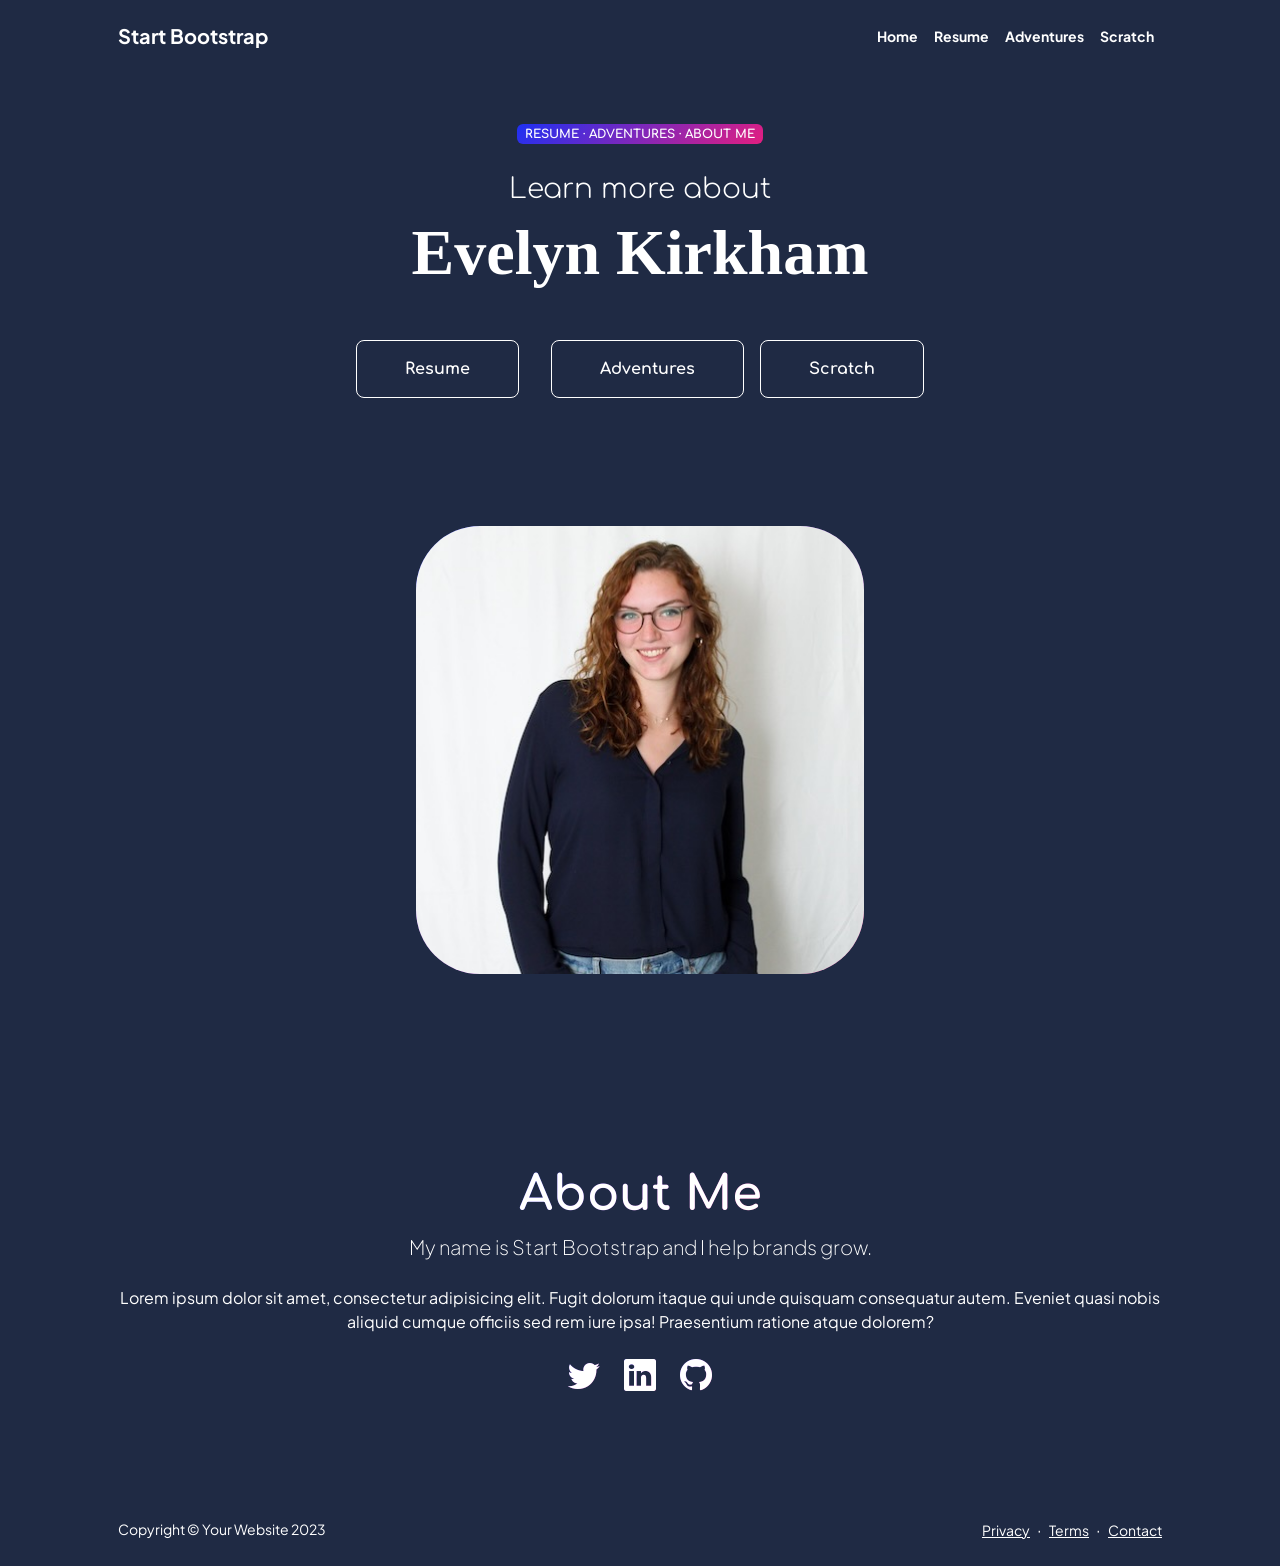
<file: website/index.html>
<!DOCTYPE html>
<html lang="en">
    <head>
        <meta charset="utf-8" />
        <meta name="viewport" content="width=device-width, initial-scale=1, shrink-to-fit=no" />
        <meta name="description" content="" />
        <meta name="author" content="" />
        <title>Personal - Start Bootstrap Theme</title>
        <!-- Favicon-->
        <link rel="icon" type="image/x-icon" href="assets/favicon.ico" />
        <!-- Custom Google font-->
        <link rel="preconnect" href="https://fonts.googleapis.com" />
        <link rel="preconnect" href="https://fonts.gstatic.com" crossorigin />
        <link href="https://fonts.googleapis.com/css2?family=Comfortaa:wght@300;400;500;600;700&amp;family=Plus+Jakarta+Sans:wght@100;200;300;400;500;600;700;800;900&amp;display=swap" rel="stylesheet" />
        <!-- Bootstrap icons-->
        <link href="https://cdn.jsdelivr.net/npm/bootstrap-icons@1.8.1/font/bootstrap-icons.css" rel="stylesheet" />
        <!-- Core theme CSS (includes Bootstrap)-->
        <link href="css/styles.css" rel="stylesheet" />
    </head>
    <body class="index-page d-flex flex-column h-100">
        <main class="flex-shrink-0">
            <!-- Navigation-->
            <nav class="navbar navbar-expand-lg navbar-light bg-white py-3">
                <div class="container px-5">
                    <a class="navbar-brand" href="index.html"><span class="fw-bolder text-primary">Start Bootstrap</span></a>
                    <button class="navbar-toggler" type="button" data-bs-toggle="collapse" data-bs-target="#navbarSupportedContent" aria-controls="navbarSupportedContent" aria-expanded="false" aria-label="Toggle navigation"><span class="navbar-toggler-icon"></span></button>
                    <div class="collapse navbar-collapse" id="navbarSupportedContent">
                        <ul class="navbar-nav ms-auto mb-2 mb-lg-0 small fw-bolder">
                            <li class="nav-item"><a class="nav-link" href="index.html">Home</a></li>
                            <li class="nav-item"><a class="nav-link" href="resume.html">Resume</a></li>
                            <li class="nav-item"><a class="nav-link" href="adventures.html">Adventures</a></li>
                            <li class="nav-item"><a class="nav-link" href="scratch.html">Scratch</a></li>
                        </ul>
                    </div>
                </div>
            </nav>
            <!-- Header-->
            <header class="py-5">
                <div class="container px-5 pb-5">
                    <div class="row gx-5 align-items-center">
                        <div class="col-xxl-5">
                            <!-- Header text content-->
                            <div class="text-center text-xxl-start">
                                <div class="badge bg-gradient-primary-to-secondary text-white mb-4"><div class="text-uppercase subheader-font">Resume &middot; Adventures &middot; About Me</div></div>
                                <div class="fs-3 fw-light text-muted hero-subhead subheader-font">Learn more about</div>
                                <h1 class="display-3 fw-bolder mb-5"><span class="hero-name d-inline">Evelyn Kirkham</span></h1>
                                <div class="d-grid gap-3 d-sm-flex justify-content-sm-center justify-content-xxl-start mb-3">
                                    <a class="btn btn-primary btn-lg px-5 py-3 me-sm-3 fs-6 fw-bolder hero-action-btn" href="resume.html">Resume</a>
                                    <a class="btn btn-outline-dark btn-lg px-5 py-3 fs-6 fw-bolder hero-action-btn" href="adventures.html">Adventures</a>
                                    <a class="btn btn-outline-dark btn-lg px-5 py-3 fs-6 fw-bolder hero-action-btn" href="scratch.html">Scratch</a>
                                </div>
                            </div>
                        </div>
                        <div class="col-xxl-7">
                            <!-- Header profile picture-->
                            <div class="d-flex justify-content-center mt-5 mt-xxl-0">
                                <div class="profile bg-gradient-primary-to-secondary">
                                    <img class="profile-img" src="assets/IMG_9509_Original.jpeg" alt="Profile photo" />
                                </div>
                            </div>
                        </div>
                    </div>
                </div>
            </header>
            <!-- About Section-->
            <section class="bg-light py-5">
                <div class="container px-5">
                    <div class="row gx-5 justify-content-center">
                        <div class="col-xxl-8">
                            <div class="text-center my-5">
                                <h2 class="display-5 fw-bolder subheader-font"><span class="text-gradient d-inline">About Me</span></h2>
                                <p class="lead fw-light mb-4">My name is Start Bootstrap and I help brands grow.</p>
                                <p class="text-muted">Lorem ipsum dolor sit amet, consectetur adipisicing elit. Fugit dolorum itaque qui unde quisquam consequatur autem. Eveniet quasi nobis aliquid cumque officiis sed rem iure ipsa! Praesentium ratione atque dolorem?</p>
                                <div class="d-flex justify-content-center fs-2 gap-4">
                                    <a class="text-gradient" href="#!"><i class="bi bi-twitter"></i></a>
                                    <a class="text-gradient" href="#!"><i class="bi bi-linkedin"></i></a>
                                    <a class="text-gradient" href="#!"><i class="bi bi-github"></i></a>
                                </div>
                            </div>
                        </div>
                    </div>
                </div>
            </section>
        </main>
        <!-- Footer-->
        <footer class="bg-white py-4 mt-auto">
            <div class="container px-5">
                <div class="row align-items-center justify-content-between flex-column flex-sm-row">
                    <div class="col-auto"><div class="small m-0">Copyright &copy; Your Website 2023</div></div>
                    <div class="col-auto">
                        <a class="small" href="#!">Privacy</a>
                        <span class="mx-1">&middot;</span>
                        <a class="small" href="#!">Terms</a>
                        <span class="mx-1">&middot;</span>
                        <a class="small" href="#!">Contact</a>
                    </div>
                </div>
            </div>
        </footer>
        <!-- Bootstrap core JS-->
        <script src="https://cdn.jsdelivr.net/npm/bootstrap@5.2.3/dist/js/bootstrap.bundle.min.js"></script>
        <!-- Core theme JS-->
        <script src="js/scripts.js"></script>
    </body>
</html>
</file>
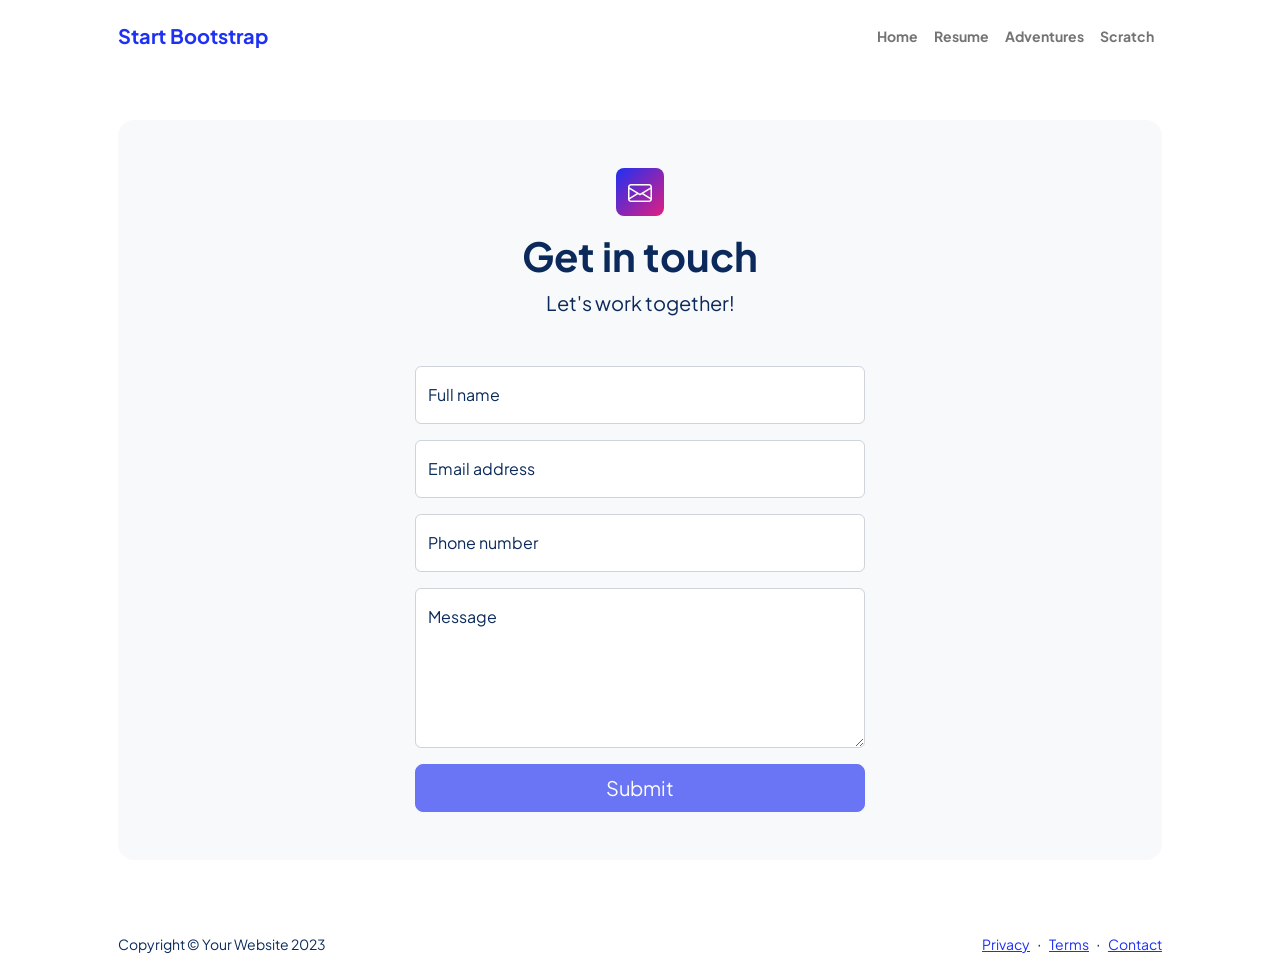
<file: website/contact.html>
<!DOCTYPE html>
<html lang="en">
    <head>
        <meta charset="utf-8" />
        <meta name="viewport" content="width=device-width, initial-scale=1, shrink-to-fit=no" />
        <meta name="description" content />
        <meta name="author" content />
        <title>Modern Business - Start Bootstrap Template</title>
        <!-- Favicon-->
        <link rel="icon" type="image/x-icon" href="assets/favicon.ico" />
        <!-- Custom Google font-->
        <link rel="preconnect" href="https://fonts.googleapis.com" />
        <link rel="preconnect" href="https://fonts.gstatic.com" crossorigin />
        <link href="https://fonts.googleapis.com/css2?family=Plus+Jakarta+Sans:wght@100;200;300;400;500;600;700;800;900&amp;display=swap" rel="stylesheet" />
        <!-- Bootstrap icons-->
        <link href="https://cdn.jsdelivr.net/npm/bootstrap-icons@1.8.1/font/bootstrap-icons.css" rel="stylesheet" />
        <!-- Core theme CSS (includes Bootstrap)-->
        <link href="css/styles.css" rel="stylesheet" />
    </head>
    <body class="d-flex flex-column">
        <main class="flex-shrink-0">
            <!-- Navigation-->
            <nav class="navbar navbar-expand-lg navbar-light bg-white py-3">
                <div class="container px-5">
                    <a class="navbar-brand" href="index.html"><span class="fw-bolder text-primary">Start Bootstrap</span></a>
                    <button class="navbar-toggler" type="button" data-bs-toggle="collapse" data-bs-target="#navbarSupportedContent" aria-controls="navbarSupportedContent" aria-expanded="false" aria-label="Toggle navigation"><span class="navbar-toggler-icon"></span></button>
                    <div class="collapse navbar-collapse" id="navbarSupportedContent">
                        <ul class="navbar-nav ms-auto mb-2 mb-lg-0 small fw-bolder">
                            <li class="nav-item"><a class="nav-link" href="index.html">Home</a></li>
                            <li class="nav-item"><a class="nav-link" href="resume.html">Resume</a></li>
                            <li class="nav-item"><a class="nav-link" href="adventures.html">Adventures</a></li>
                            <li class="nav-item"><a class="nav-link" href="scratch.html">Scratch</a></li>
                        </ul>
                    </div>
                </div>
            </nav>
            <!-- Page content-->
            <section class="py-5">
                <div class="container px-5">
                    <!-- Contact form-->
                    <div class="bg-light rounded-4 py-5 px-4 px-md-5">
                        <div class="text-center mb-5">
                            <div class="feature bg-primary bg-gradient-primary-to-secondary text-white rounded-3 mb-3"><i class="bi bi-envelope"></i></div>
                            <h1 class="fw-bolder">Get in touch</h1>
                            <p class="lead fw-normal text-muted mb-0">Let's work together!</p>
                        </div>
                        <div class="row gx-5 justify-content-center">
                            <div class="col-lg-8 col-xl-6">
                                <!-- * * * * * * * * * * * * * * *-->
                                <!-- * * SB Forms Contact Form * *-->
                                <!-- * * * * * * * * * * * * * * *-->
                                <!-- This form is pre-integrated with SB Forms.-->
                                <!-- To make this form functional, sign up at-->
                                <!-- https://startbootstrap.com/solution/contact-forms-->
                                <!-- to get an API token!-->
                                <form id="contactForm" data-sb-form-api-token="API_TOKEN">
                                    <!-- Name input-->
                                    <div class="form-floating mb-3">
                                        <input class="form-control" id="name" type="text" placeholder="Enter your name..." data-sb-validations="required" />
                                        <label for="name">Full name</label>
                                        <div class="invalid-feedback" data-sb-feedback="name:required">A name is required.</div>
                                    </div>
                                    <!-- Email address input-->
                                    <div class="form-floating mb-3">
                                        <input class="form-control" id="email" type="email" placeholder="name@example.com" data-sb-validations="required,email" />
                                        <label for="email">Email address</label>
                                        <div class="invalid-feedback" data-sb-feedback="email:required">An email is required.</div>
                                        <div class="invalid-feedback" data-sb-feedback="email:email">Email is not valid.</div>
                                    </div>
                                    <!-- Phone number input-->
                                    <div class="form-floating mb-3">
                                        <input class="form-control" id="phone" type="tel" placeholder="(123) 456-7890" data-sb-validations="required" />
                                        <label for="phone">Phone number</label>
                                        <div class="invalid-feedback" data-sb-feedback="phone:required">A phone number is required.</div>
                                    </div>
                                    <!-- Message input-->
                                    <div class="form-floating mb-3">
                                        <textarea class="form-control" id="message" type="text" placeholder="Enter your message here..." style="height: 10rem" data-sb-validations="required"></textarea>
                                        <label for="message">Message</label>
                                        <div class="invalid-feedback" data-sb-feedback="message:required">A message is required.</div>
                                    </div>
                                    <!-- Submit success message-->
                                    <!---->
                                    <!-- This is what your users will see when the form-->
                                    <!-- has successfully submitted-->
                                    <div class="d-none" id="submitSuccessMessage">
                                        <div class="text-center mb-3">
                                            <div class="fw-bolder">Form submission successful!</div>
                                            To activate this form, sign up at
                                            <br />
                                            <a href="https://startbootstrap.com/solution/contact-forms">https://startbootstrap.com/solution/contact-forms</a>
                                        </div>
                                    </div>
                                    <!-- Submit error message-->
                                    <!---->
                                    <!-- This is what your users will see when there is-->
                                    <!-- an error submitting the form-->
                                    <div class="d-none" id="submitErrorMessage"><div class="text-center text-danger mb-3">Error sending message!</div></div>
                                    <!-- Submit Button-->
                                    <div class="d-grid"><button class="btn btn-primary btn-lg disabled" id="submitButton" type="submit">Submit</button></div>
                                </form>
                            </div>
                        </div>
                    </div>
                </div>
            </section>
        </main>
        <!-- Footer-->
        <footer class="bg-white py-4 mt-auto">
            <div class="container px-5">
                <div class="row align-items-center justify-content-between flex-column flex-sm-row">
                    <div class="col-auto"><div class="small m-0">Copyright &copy; Your Website 2023</div></div>
                    <div class="col-auto">
                        <a class="small" href="#!">Privacy</a>
                        <span class="mx-1">&middot;</span>
                        <a class="small" href="#!">Terms</a>
                        <span class="mx-1">&middot;</span>
                        <a class="small" href="#!">Contact</a>
                    </div>
                </div>
            </div>
        </footer>
        <!-- Bootstrap core JS-->
        <script src="https://cdn.jsdelivr.net/npm/bootstrap@5.2.3/dist/js/bootstrap.bundle.min.js"></script>
        <!-- Core theme JS-->
        <script src="js/scripts.js"></script>
        <!-- * * * * * * * * * * * * * * * * * * * * * * * * * * * * * * * * * * * * * * * *-->
        <!-- * *                               SB Forms JS                               * *-->
        <!-- * * Activate your form at https://startbootstrap.com/solution/contact-forms * *-->
        <!-- * * * * * * * * * * * * * * * * * * * * * * * * * * * * * * * * * * * * * * * *-->
        <script src="https://cdn.startbootstrap.com/sb-forms-latest.js"></script>
    </body>
</html>
</file>
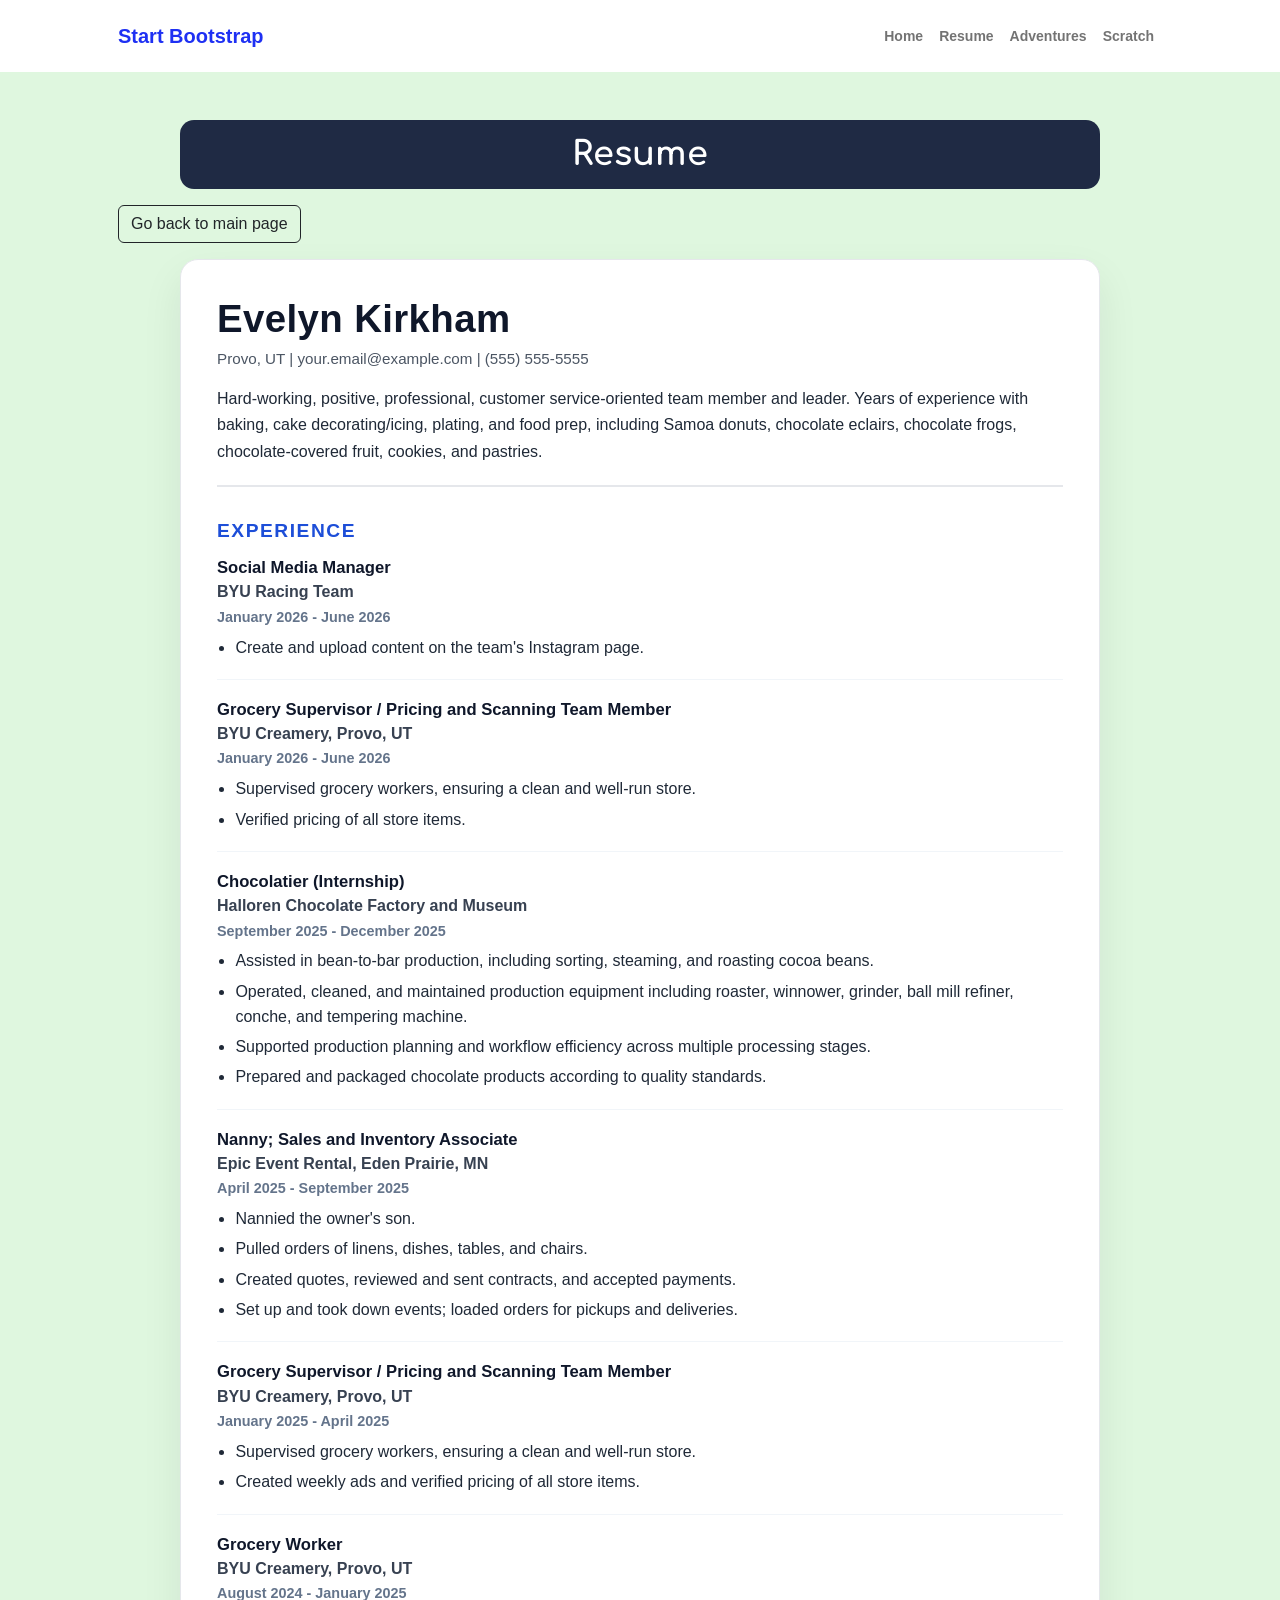
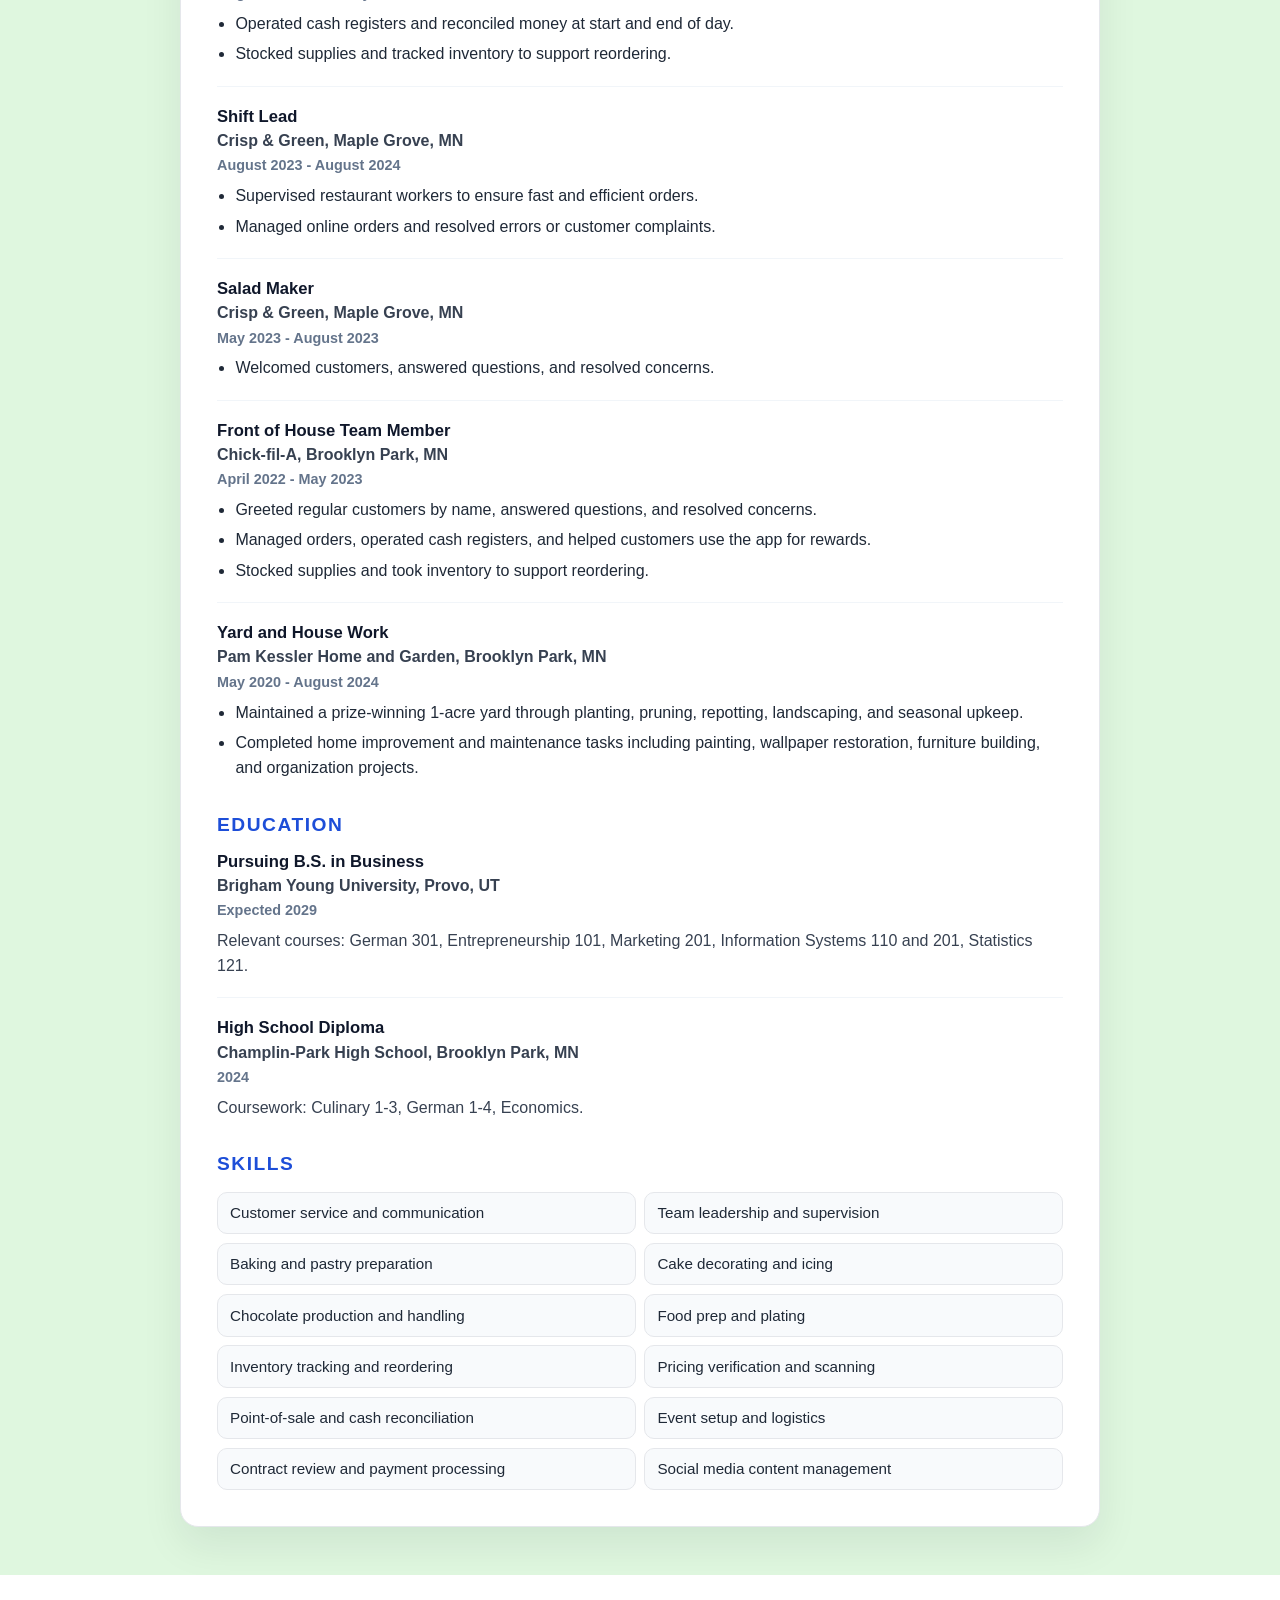
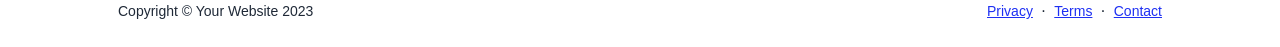
<file: website/resume.html>
<!DOCTYPE html>
<html lang="en">
    <head>
        <meta charset="utf-8" />
        <meta name="viewport" content="width=device-width, initial-scale=1, shrink-to-fit=no" />
        <meta name="description" content="" />
        <meta name="author" content="" />
        <title>Resume</title>
        <link rel="icon" type="image/x-icon" href="assets/favicon.ico" />
        <link rel="preconnect" href="https://fonts.googleapis.com" />
        <link rel="preconnect" href="https://fonts.gstatic.com" crossorigin />
        <link href="https://fonts.googleapis.com/css2?family=Comfortaa:wght@300;400;500;600;700&amp;family=Plus+Jakarta+Sans:wght@100;200;300;400;500;600;700;800;900&amp;display=swap" rel="stylesheet" />
        <link href="https://cdn.jsdelivr.net/npm/bootstrap-icons@1.8.1/font/bootstrap-icons.css" rel="stylesheet" />
        <link href="css/styles.css" rel="stylesheet" />
        <link href="css/resume.css" rel="stylesheet" />
    </head>
    <body class="resume-page d-flex flex-column h-100 bg-light">
        <main class="flex-shrink-0">
            <nav class="navbar navbar-expand-lg navbar-light bg-white py-3">
                <div class="container px-5">
                    <a class="navbar-brand" href="index.html"><span class="fw-bolder text-primary">Start Bootstrap</span></a>
                    <button class="navbar-toggler" type="button" data-bs-toggle="collapse" data-bs-target="#navbarSupportedContent" aria-controls="navbarSupportedContent" aria-expanded="false" aria-label="Toggle navigation"><span class="navbar-toggler-icon"></span></button>
                    <div class="collapse navbar-collapse" id="navbarSupportedContent">
                        <ul class="navbar-nav ms-auto mb-2 mb-lg-0 small fw-bolder">
                            <li class="nav-item"><a class="nav-link" href="index.html">Home</a></li>
                            <li class="nav-item"><a class="nav-link" href="resume.html">Resume</a></li>
                            <li class="nav-item"><a class="nav-link" href="adventures.html">Adventures</a></li>
                            <li class="nav-item"><a class="nav-link" href="scratch.html">Scratch</a></li>
                        </ul>
                    </div>
                </div>
            </nav>

            <section class="resume-wrap py-5">
                <div class="container px-4 px-lg-5">
                    <div class="resume-page-title-wrap">
                        <h1 class="resume-page-title">Resume</h1>
                    </div>
                    <p class="mb-3"><a class="btn btn-outline-dark" href="index.html">Go back to main page</a></p>
                    <article class="resume-card mx-auto">
                        <header class="resume-header">
                            <h1 class="resume-name">Evelyn Kirkham</h1>
                            <p class="resume-contact">Provo, UT | your.email@example.com | (555) 555-5555</p>
                            <p class="resume-summary">
                                Hard-working, positive, professional, customer service-oriented team member and leader.
                                Years of experience with baking, cake decorating/icing, plating, and food prep, including
                                Samoa donuts, chocolate eclairs, chocolate frogs, chocolate-covered fruit, cookies, and pastries.
                            </p>
                        </header>

                        <section class="resume-section" aria-labelledby="experience-heading">
                            <h2 id="experience-heading">Experience</h2>

                            <div class="resume-item">
                                <div class="item-head">
                                    <h3>Social Media Manager</h3>
                                    <p>BYU Racing Team</p>
                                    <span>January 2026 - June 2026</span>
                                </div>
                                <ul>
                                    <li>Create and upload content on the team's Instagram page.</li>
                                </ul>
                            </div>

                            <div class="resume-item">
                                <div class="item-head">
                                    <h3>Grocery Supervisor / Pricing and Scanning Team Member</h3>
                                    <p>BYU Creamery, Provo, UT</p>
                                    <span>January 2026 - June 2026</span>
                                </div>
                                <ul>
                                    <li>Supervised grocery workers, ensuring a clean and well-run store.</li>
                                    <li>Verified pricing of all store items.</li>
                                </ul>
                            </div>

                            <div class="resume-item">
                                <div class="item-head">
                                    <h3>Chocolatier (Internship)</h3>
                                    <p>Halloren Chocolate Factory and Museum</p>
                                    <span>September 2025 - December 2025</span>
                                </div>
                                <ul>
                                    <li>Assisted in bean-to-bar production, including sorting, steaming, and roasting cocoa beans.</li>
                                    <li>Operated, cleaned, and maintained production equipment including roaster, winnower, grinder, ball mill refiner, conche, and tempering machine.</li>
                                    <li>Supported production planning and workflow efficiency across multiple processing stages.</li>
                                    <li>Prepared and packaged chocolate products according to quality standards.</li>
                                </ul>
                            </div>

                            <div class="resume-item">
                                <div class="item-head">
                                    <h3>Nanny; Sales and Inventory Associate</h3>
                                    <p>Epic Event Rental, Eden Prairie, MN</p>
                                    <span>April 2025 - September 2025</span>
                                </div>
                                <ul>
                                    <li>Nannied the owner's son.</li>
                                    <li>Pulled orders of linens, dishes, tables, and chairs.</li>
                                    <li>Created quotes, reviewed and sent contracts, and accepted payments.</li>
                                    <li>Set up and took down events; loaded orders for pickups and deliveries.</li>
                                </ul>
                            </div>

                            <div class="resume-item">
                                <div class="item-head">
                                    <h3>Grocery Supervisor / Pricing and Scanning Team Member</h3>
                                    <p>BYU Creamery, Provo, UT</p>
                                    <span>January 2025 - April 2025</span>
                                </div>
                                <ul>
                                    <li>Supervised grocery workers, ensuring a clean and well-run store.</li>
                                    <li>Created weekly ads and verified pricing of all store items.</li>
                                </ul>
                            </div>

                            <div class="resume-item">
                                <div class="item-head">
                                    <h3>Grocery Worker</h3>
                                    <p>BYU Creamery, Provo, UT</p>
                                    <span>August 2024 - January 2025</span>
                                </div>
                                <ul>
                                    <li>Operated cash registers and reconciled money at start and end of day.</li>
                                    <li>Stocked supplies and tracked inventory to support reordering.</li>
                                </ul>
                            </div>

                            <div class="resume-item">
                                <div class="item-head">
                                    <h3>Shift Lead</h3>
                                    <p>Crisp &amp; Green, Maple Grove, MN</p>
                                    <span>August 2023 - August 2024</span>
                                </div>
                                <ul>
                                    <li>Supervised restaurant workers to ensure fast and efficient orders.</li>
                                    <li>Managed online orders and resolved errors or customer complaints.</li>
                                </ul>
                            </div>

                            <div class="resume-item">
                                <div class="item-head">
                                    <h3>Salad Maker</h3>
                                    <p>Crisp &amp; Green, Maple Grove, MN</p>
                                    <span>May 2023 - August 2023</span>
                                </div>
                                <ul>
                                    <li>Welcomed customers, answered questions, and resolved concerns.</li>
                                </ul>
                            </div>

                            <div class="resume-item">
                                <div class="item-head">
                                    <h3>Front of House Team Member</h3>
                                    <p>Chick-fil-A, Brooklyn Park, MN</p>
                                    <span>April 2022 - May 2023</span>
                                </div>
                                <ul>
                                    <li>Greeted regular customers by name, answered questions, and resolved concerns.</li>
                                    <li>Managed orders, operated cash registers, and helped customers use the app for rewards.</li>
                                    <li>Stocked supplies and took inventory to support reordering.</li>
                                </ul>
                            </div>

                            <div class="resume-item">
                                <div class="item-head">
                                    <h3>Yard and House Work</h3>
                                    <p>Pam Kessler Home and Garden, Brooklyn Park, MN</p>
                                    <span>May 2020 - August 2024</span>
                                </div>
                                <ul>
                                    <li>Maintained a prize-winning 1-acre yard through planting, pruning, repotting, landscaping, and seasonal upkeep.</li>
                                    <li>Completed home improvement and maintenance tasks including painting, wallpaper restoration, furniture building, and organization projects.</li>
                                </ul>
                            </div>
                        </section>

                        <section class="resume-section" aria-labelledby="education-heading">
                            <h2 id="education-heading">Education</h2>

                            <div class="resume-item">
                                <div class="item-head">
                                    <h3>Pursuing B.S. in Business</h3>
                                    <p>Brigham Young University, Provo, UT</p>
                                    <span>Expected 2029</span>
                                </div>
                                <p class="item-note">Relevant courses: German 301, Entrepreneurship 101, Marketing 201, Information Systems 110 and 201, Statistics 121.</p>
                            </div>

                            <div class="resume-item">
                                <div class="item-head">
                                    <h3>High School Diploma</h3>
                                    <p>Champlin-Park High School, Brooklyn Park, MN</p>
                                    <span>2024</span>
                                </div>
                                <p class="item-note">Coursework: Culinary 1-3, German 1-4, Economics.</p>
                            </div>
                        </section>

                        <section class="resume-section" aria-labelledby="skills-heading">
                            <h2 id="skills-heading">Skills</h2>
                            <ul class="skills-grid">
                                <li>Customer service and communication</li>
                                <li>Team leadership and supervision</li>
                                <li>Baking and pastry preparation</li>
                                <li>Cake decorating and icing</li>
                                <li>Chocolate production and handling</li>
                                <li>Food prep and plating</li>
                                <li>Inventory tracking and reordering</li>
                                <li>Pricing verification and scanning</li>
                                <li>Point-of-sale and cash reconciliation</li>
                                <li>Event setup and logistics</li>
                                <li>Contract review and payment processing</li>
                                <li>Social media content management</li>
                            </ul>
                        </section>
                    </article>
                </div>
            </section>
        </main>

        <footer class="bg-white py-4 mt-auto">
            <div class="container px-5">
                <div class="row align-items-center justify-content-between flex-column flex-sm-row">
                    <div class="col-auto"><div class="small m-0">Copyright &copy; Your Website 2023</div></div>
                    <div class="col-auto">
                        <a class="small" href="#!">Privacy</a>
                        <span class="mx-1">&middot;</span>
                        <a class="small" href="#!">Terms</a>
                        <span class="mx-1">&middot;</span>
                        <a class="small" href="#!">Contact</a>
                    </div>
                </div>
            </div>
        </footer>

        <script src="https://cdn.jsdelivr.net/npm/bootstrap@5.2.3/dist/js/bootstrap.bundle.min.js"></script>
        <script src="js/scripts.js"></script>
    </body>
</html>
</file>
<file: website/css/resume.css>
.resume-page {
  font-family: "Helvetica Neue", Helvetica, Arial, sans-serif;
  color: #1f2937;
}

.resume-wrap {
  background-color: #dff7df;
}

.resume-page-title-wrap {
  max-width: 920px;
  margin: 0 auto 1rem;
  background: #1f2a44;
  border-radius: 14px;
  padding: 0.9rem 1rem;
}

.resume-page-title {
  margin: 0;
  text-align: center;
  font-family: "Comfortaa", "Helvetica Neue", Helvetica, Arial, sans-serif;
  font-size: clamp(1.6rem, 2.8vw, 2.1rem);
  font-weight: 700;
  color: #ffffff;
}

.resume-card {
  max-width: 920px;
  background: #ffffff;
  border: 1px solid #e5e7eb;
  border-radius: 18px;
  box-shadow: 0 18px 40px rgba(17, 24, 39, 0.08);
  padding: 2.25rem;
}

.resume-header {
  border-bottom: 2px solid #e5e7eb;
  padding-bottom: 1.25rem;
  margin-bottom: 1.75rem;
}

.resume-name {
  font-size: clamp(1.9rem, 3vw, 2.5rem);
  font-weight: 700;
  letter-spacing: 0.01em;
  margin: 0 0 0.35rem;
  color: #0f172a;
}

.resume-contact {
  margin: 0;
  font-size: 0.95rem;
  color: #4b5563;
}

.resume-summary {
  margin: 0.95rem 0 0;
  font-size: 1rem;
  line-height: 1.65;
  color: #1f2937;
}

.resume-section {
  margin-top: 2rem;
}

.resume-section h2 {
  margin: 0 0 1rem;
  font-size: 1.2rem;
  text-transform: uppercase;
  letter-spacing: 0.08em;
  font-weight: 700;
  color: #1d4ed8;
}

.resume-item {
  margin-bottom: 1.25rem;
  padding-bottom: 1.15rem;
  border-bottom: 1px solid #f1f5f9;
}

.resume-item:last-child {
  margin-bottom: 0;
  padding-bottom: 0;
  border-bottom: 0;
}

.item-head {
  display: grid;
  gap: 0.15rem;
  margin-bottom: 0.45rem;
}

.item-head h3 {
  margin: 0;
  font-size: 1.04rem;
  font-weight: 700;
  color: #0f172a;
}

.item-head p {
  margin: 0;
  color: #374151;
  font-weight: 600;
}

.item-head span {
  font-size: 0.9rem;
  color: #64748b;
  font-weight: 600;
}

.resume-item ul {
  margin: 0;
  padding-left: 1.15rem;
}

.resume-item li {
  margin-bottom: 0.35rem;
  line-height: 1.55;
}

.resume-item li:last-child {
  margin-bottom: 0;
}

.item-note {
  margin: 0;
  color: #374151;
  line-height: 1.55;
}

.skills-grid {
  margin: 0;
  padding: 0;
  list-style: none;
  display: grid;
  grid-template-columns: repeat(2, minmax(0, 1fr));
  gap: 0.55rem;
}

.skills-grid li {
  background: #f8fafc;
  border: 1px solid #e5e7eb;
  border-radius: 10px;
  padding: 0.6rem 0.75rem;
  line-height: 1.4;
  font-size: 0.95rem;
}

@media (max-width: 768px) {
  .resume-card {
    padding: 1.25rem;
    border-radius: 14px;
  }

  .skills-grid {
    grid-template-columns: 1fr;
  }
}
</file>
